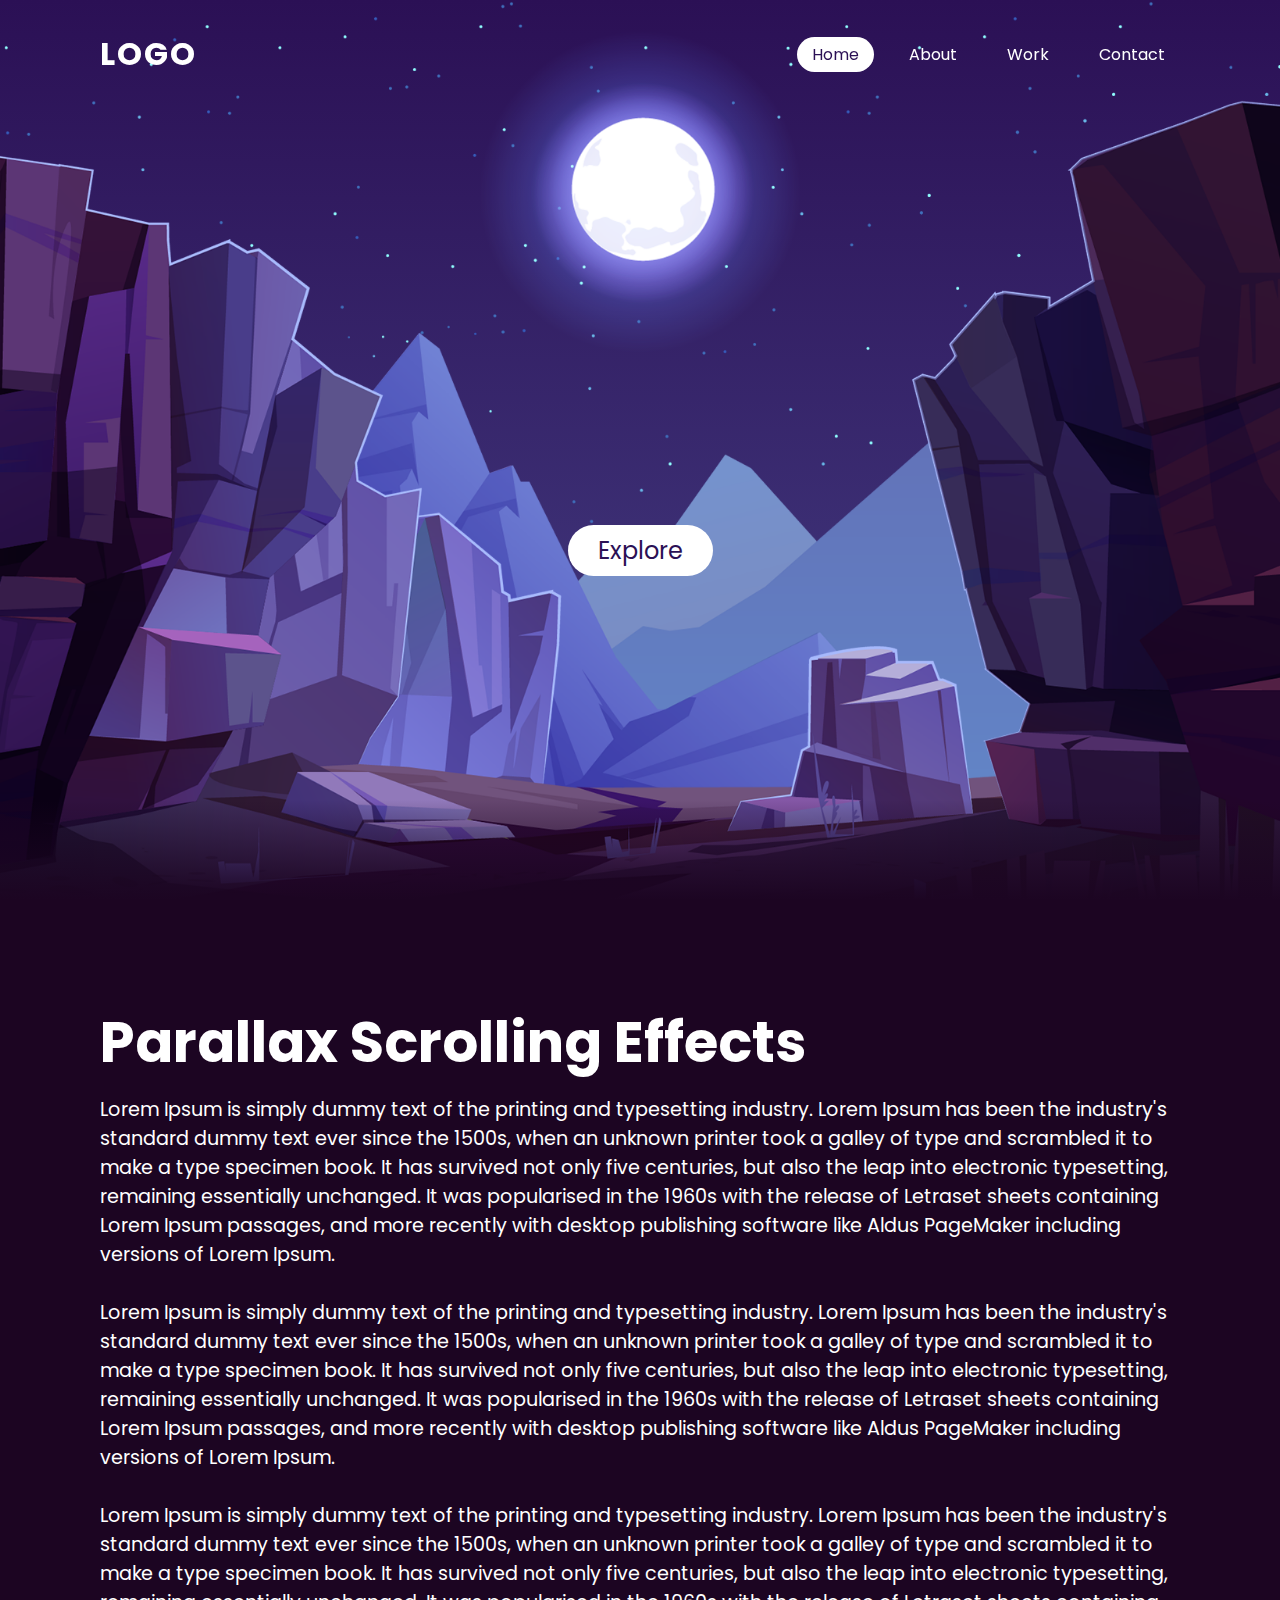
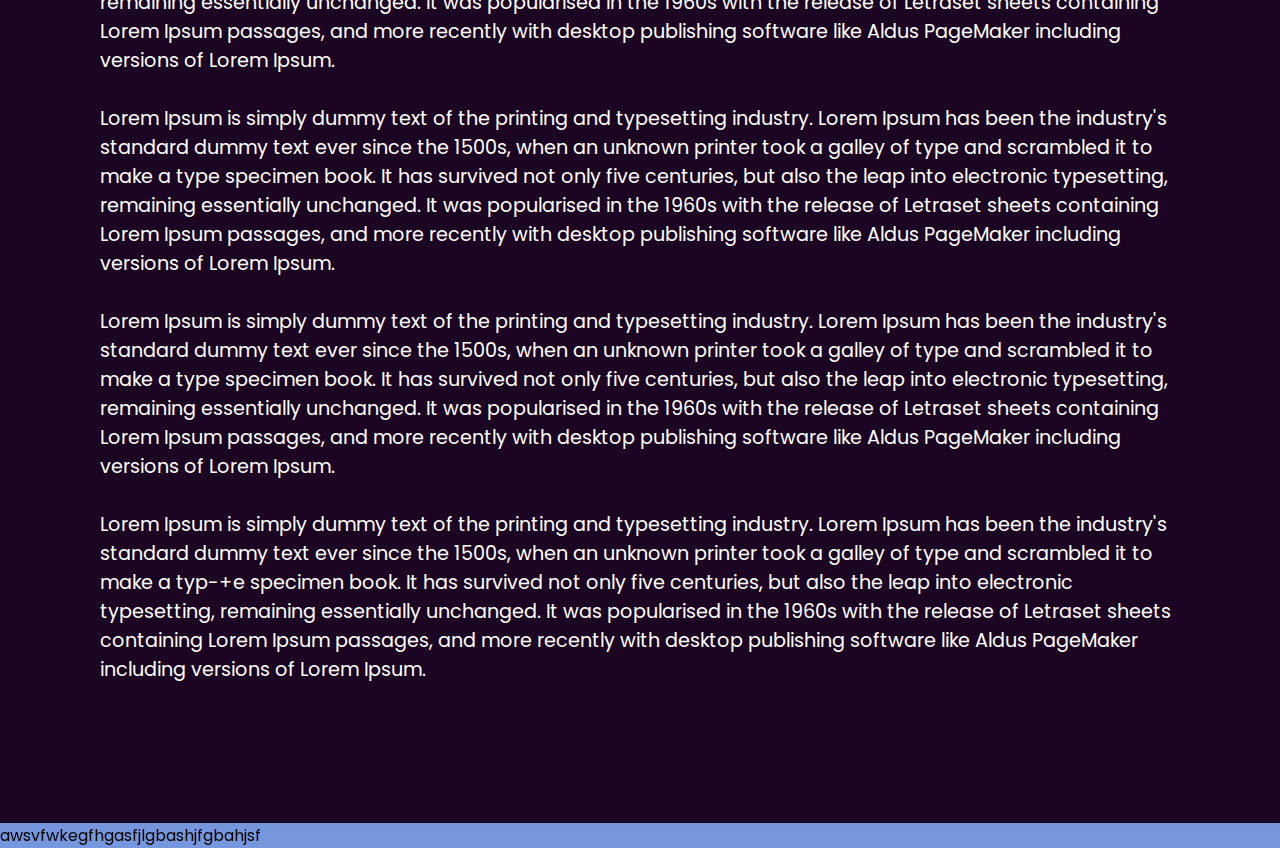
<file: mountains/index.html>
<!DOCTYPE html>
<html lang="en">

<head>
    <title>Parallax Scolling Website | Vanilla Javascript</title>
    <link rel="stylesheet" type="text/css" href="style.css">
</head>

<body>
    <header>
        <a href="#" class="logo">Logo</a>
        <ul>
            <li> <a href="#" class="active">Home</a></li>
            <li> <a href="#">About</a></li>
            <li> <a href="#">Work</a></li>
            <li> <a href="#">Contact</a></li>
        </ul>
    </header>
    <section>
        <img src="stars.png" id="stars">
        <img src="moon.png" id="moon">
        <img src="mountains_behind.png" id="mountains_behind">
        <h2 id="text">Moon Light</h2>
        <a href="#sec" id="btn">Explore</a>
        <img src="mountains_front.png" id="mountains_front">
    </section>
    <div class="sec" id="sec">
        <h2>Parallax Scrolling Effects</h2>
        <p> Lorem Ipsum is simply dummy text of the printing and typesetting industry. Lorem Ipsum has been the
            industry's standard dummy text ever since the 1500s, when an unknown printer took a galley of type and
            scrambled it to make a type specimen book. It has survived not only five centuries, but also the leap into
            electronic typesetting, remaining essentially unchanged. It was popularised in the 1960s with the release of
            Letraset sheets containing Lorem Ipsum passages, and more recently with desktop publishing software like
            Aldus PageMaker including versions of Lorem Ipsum.
            <br><br> Lorem Ipsum is simply dummy text of the printing and
            typesetting industry. Lorem Ipsum has been the industry's standard dummy text ever since the 1500s, when an
            unknown printer took a galley of type and
            scrambled it to make a type specimen book. It has survived not only five centuries, but also the leap into
            electronic typesetting, remaining essentially unchanged. It was popularised in the 1960s with the release of
            Letraset sheets containing Lorem Ipsum passages, and more recently with desktop publishing software like
            Aldus PageMaker including versions of Lorem Ipsum. <br><br>
            Lorem Ipsum is simply dummy text of the printing and typesetting industry. Lorem Ipsum has been the
            industry's standard dummy text ever since the 1500s, when an unknown printer took a galley of type and
            scrambled it to make a type specimen book. It has survived not only five centuries, but also the leap into
            electronic typesetting, remaining essentially unchanged. It was popularised in the 1960s with the release of
            Letraset sheets containing Lorem Ipsum passages, and more recently with desktop publishing software like
            Aldus PageMaker including versions of Lorem Ipsum.
            <br><br> Lorem Ipsum is simply dummy text of the printing and
            typesetting industry. Lorem Ipsum has been the industry's standard dummy text ever since the 1500s, when an
            unknown printer took a galley of type and
            scrambled it to make a type specimen book. It has survived not only five centuries, but also the leap into
            electronic typesetting, remaining essentially unchanged. It was popularised in the 1960s with the release of
            Letraset sheets containing Lorem Ipsum passages, and more recently with desktop publishing software like
            Aldus PageMaker including versions of Lorem Ipsum. <br><br>
            Lorem Ipsum is simply dummy text of the printing and typesetting industry. Lorem Ipsum has been the
            industry's standard dummy text ever since the 1500s, when an unknown printer took a galley of type and
            scrambled it to make a type specimen book. It has survived not only five centuries, but also the leap into
            electronic typesetting, remaining essentially unchanged. It was popularised in the 1960s with the release of
            Letraset sheets containing Lorem Ipsum passages, and more recently with desktop publishing software like
            Aldus PageMaker including versions of Lorem Ipsum.
            <br><br> Lorem Ipsum is simply dummy text of the printing and
            typesetting industry. Lorem Ipsum has been the industry's standard dummy text ever since the 1500s, when an
            unknown printer took a galley of type and
            scrambled it to make a typ-+e specimen book. It has survived not only five centuries, but also the leap into
            electronic typesetting, remaining essentially unchanged. It was popularised in the 1960s with the release of
            Letraset sheets containing Lorem Ipsum passages, and more recently with desktop publishing software like
            Aldus PageMaker including versions of Lorem Ipsum. <br><br>
    </div>
    <div>
        awsvfwkegfhgasfjlgbashjfgbahjsf
    </div>
    <script>
        let stars = document.getElementById('stars');
        let moon = document.getElementById('moon');
        let mountains_behind = document.getElementById('mountains_behind');
        let text = document.getElementById('text');
        let mountains_front = document.getElementById('mountains_front');
        let header = document.querySelector('header');
        window.addEventListener('scroll', function () {
            let value = window.scrollY;
            stars.style.left = value * 0.25 + 'px';
            moon.style.top = value * 1.05 + 'px';
            mountains_behind.style.top = value * 0.5 + 'px';
            text.style.marginRight = value * 4 + 'px';
            text.style.marginTop = value * 1.5 + 'px';
            btn.style.marginTop = value * 1.5 + 'px';
            header.style.top = value * 0.5 + 'px';

        })
    </script>
</body>


</html>
</file>
<file: mountains/style.css>
@import url('https://fonts.googleapis.com/css?family=Poppins:300,400,500,600,700,800,900&display=swap');

* {
    margin: 0;
    padding: 0;
    box-sizing: border-box;
    font-family: 'Poppins', sans-serif;
    scroll-behavior: smooth;
}

body {
    min-height: 100vh;
    overflow-x: hidden;
    background: linear-gradient(#2b1055, #7597de);
}

header {
    position: absolute;
    top: 0;
    left: 0;
    width: 100%;
    padding: 30px 100px;
    display: flex;
    justify-content: space-between;
    align-items: center;
    z-index: 10000;
}

header .logo {
    color: #fff;
    font-weight: 700;
    text-decoration: none;
    font-size: 2em;
    text-transform: uppercase;
    letter-spacing: 2px;
}

header ul {
    display: flex;
    justify-content: center;
    align-self: center;
}

header ul li {
    list-style: none;
    margin-Left: 20px;
}

header ul li a {
    text-decoration: none;
    padding: 6px 15px;
    color: #fff;
    border-radius: 20px;
}

header ul li a:hover,
header ul li a.active {
    background: #fff;
    color: #2b1055;
}

section {
    position: relative;
    width: 100%;
    height: 100vh;
    padding: 100px;
    display: flex;
    justify-content: center;
    align-items: center;
    overflow: hidden;
}

section::before {
    content: '';
    position: absolute;
    bottom: 0;
    width: 100%;
    height: 100px;
    background: linear-gradient(to top, #1c0522, transparent);
    z-index: 1000;
}

section img {
    position: absolute;
    top: 0;
    left: 0;
    width: 100%;
    height: 100%;
    object-fit: cover;
    pointer-events: none;
}



section img#moon {
    mix-blend-mode: screen;
}

section img#mountains_front {
    z-index: 10;
}

#text {
    position: absolute;
    right: -350px;
    color: #fff;
    white-space: nowrap;
    font-size: 7.5vw;
    z-index: 9;

}

#btn {
    text-decoration: none;
    display: inline-block;
    padding: 8px 30px;
    border-radius: 40px;
    background: #fff;
    color: #2b1055;
    font-size: 1.5em;
    z-index: 9;
    transform: translateY(100px);
}

.sec {
    position: relative;
    padding: 100px;
    background: #1c0522;
}

.sec h2 {
    font-size: 3.5em;
    margin-bottom: 10px;
    color: #fff;
}

.sec p {
    font-size: 1.2em;
    margin-bottom: 10px;
    color: #fff;
}
</file>
